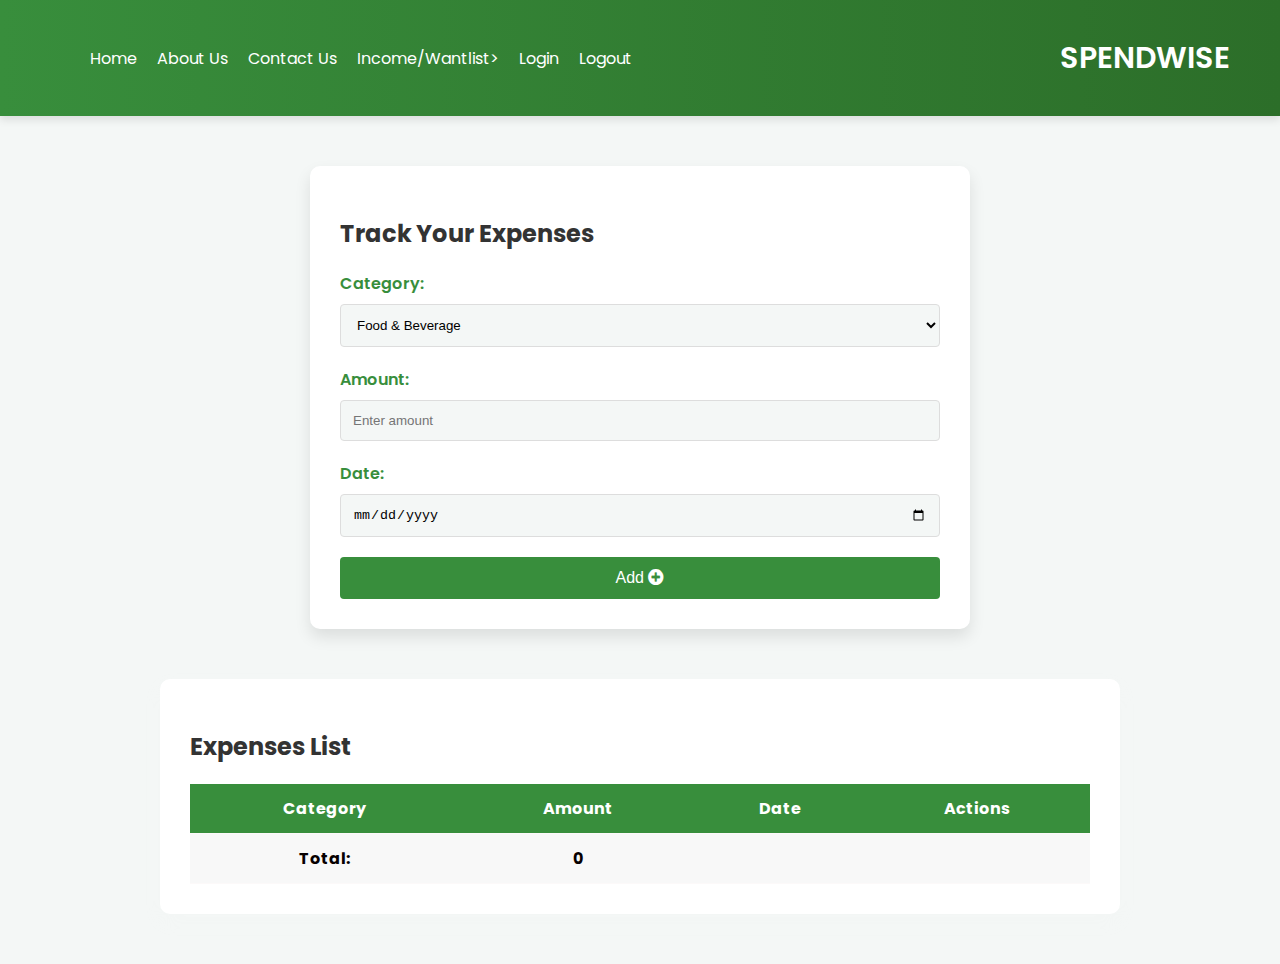
<file: index.html>
<!DOCTYPE html>
<html lang="en">
<head>
    <meta charset="UTF-8">
    <meta http-equiv="X-UA-Compatible" content="IE=edge">
    <meta name="viewport" content="width=device-width, initial-scale=1.0">
    <link rel="stylesheet" href="style.css">
    <link rel="stylesheet" href="https://cdnjs.cloudflare.com/ajax/libs/font-awesome/5.15.4/css/all.min.css">
    <link href="https://fonts.googleapis.com/css2?family=Poppins:wght@400;600&display=swap" rel="stylesheet">
    <title>SpendWise - Student Expense Tracker</title>
</head>
<body>
    <header>
        <div class="nav-container">
            <nav>
                <ul class="nav-left">
                    <li><a href="land.html">Home</a></li>
                   
                    <li><a href="land.html">About Us</a></li>
                    <li><a href="#">Contact Us</a></li>
                    <li><a href="income.html">Income/Wantlist></a></li>
                    <li><a href="login.html">Login</a></li>
                    <li><a href="land.html">Logout</a></li>
                </ul>
                <div class="nav-right">
                    
                    <h1 class="site-title">SpendWise</h1>
                </div>
            </nav>
        </div>
    </header>

    <section class="input-section">
        <h2>Track Your Expenses</h2>
        <div class="input-form">
            <div class="input-group">
                <label for="category-select">Category:</label>
                <select id="category-select">
                    <option value="Food & Beverage">Food & Beverage</option>
                    <option value=" Hostel Rent"> Hostel Rent</option>
                    <option value="Transport">Transport</option>
                    <option value="Stationary">Stationary</option>
                    <option value="Shopping">Shopping</option>
                    <option value="Movies">Movies</option>
                    <option value="Relaxing">Relaxing</option>
                    <option value="Others">Others</option>
                </select>
            </div>

            <div class="input-group">
                <label for="amount-input">Amount:</label>
                <input type="number" id="amount-input" placeholder="Enter amount">
            </div>

            <div class="input-group">
                <label for="date-input">Date:</label>
                <input type="date" id="date-input">
            </div>

            <button id="add-btn">Add <i class="fas fa-plus-circle"></i></button>
        </div>
    </section>

    <section class="expenses-list">
        <h2>Expenses List</h2>
        <table>
            <thead>
                <tr>
                    <th>Category</th>
                    <th>Amount</th>
                    <th>Date</th>
                    <th>Actions</th>
                </tr>
            </thead>
            <tbody id="expense-table-body"></tbody>
            <tfoot>
                <tr>
                    <td>Total:</td>
                    <td id="total-amount">0</td>
                    <td></td>
                    <td></td>
                </tr>
            </tfoot>
        </table>
    </section>

    <script src="script.js"></script>
</body>
</html>
</file>
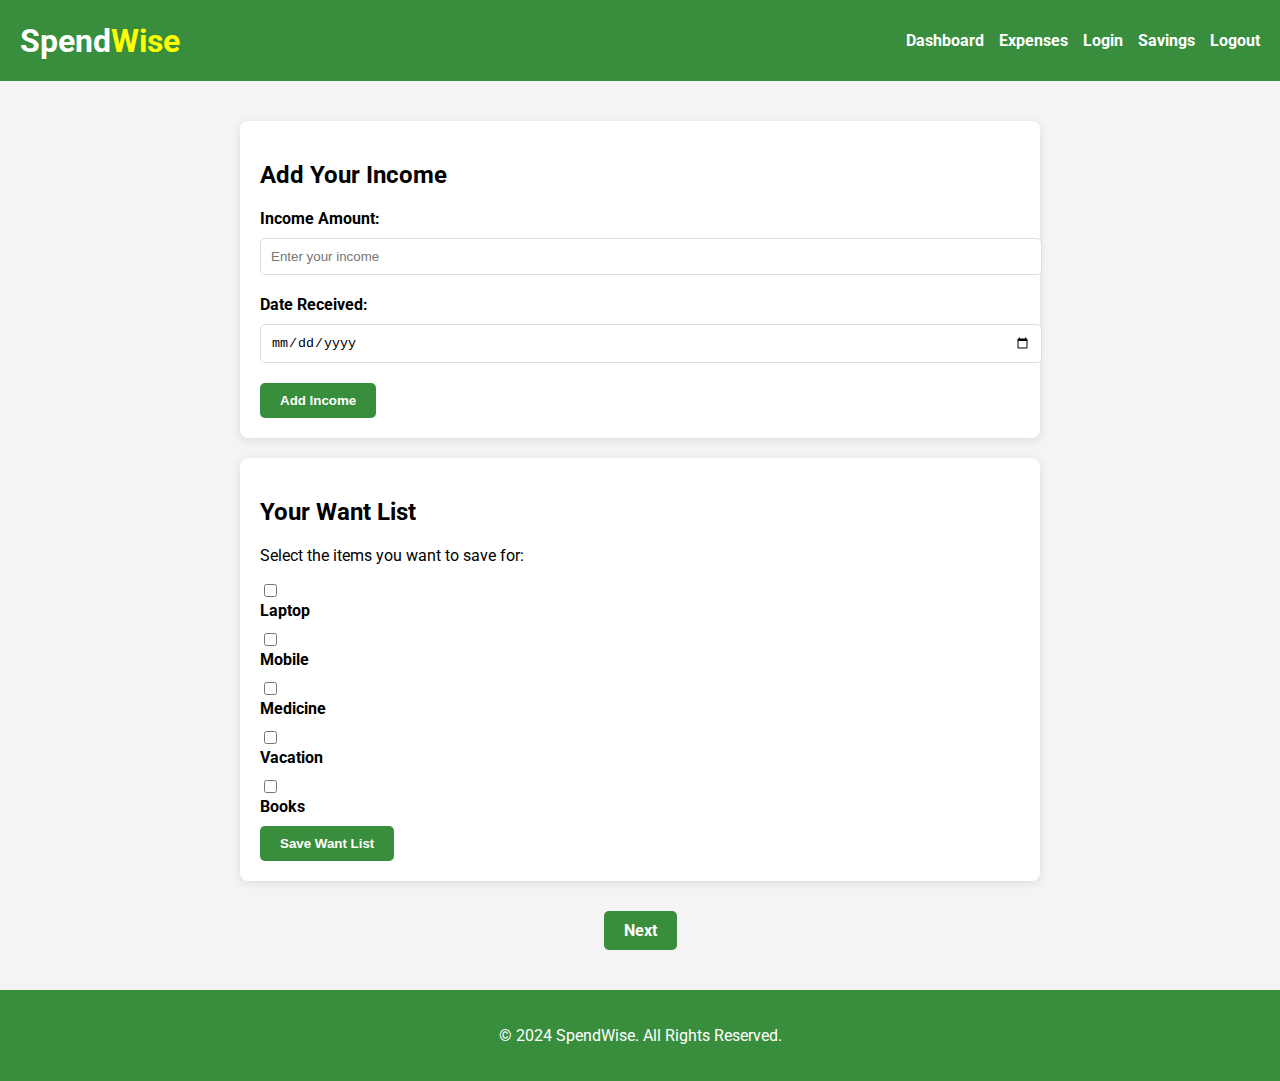
<file: income.html>
<!DOCTYPE html>
<html lang="en">
<head>
    <meta charset="UTF-8">
    <meta name="viewport" content="width=device-width, initial-scale=1.0">
    <title>Income and Want List</title>
    <link href="https://fonts.googleapis.com/css2?family=Roboto:wght@400;700&display=swap" rel="stylesheet">
    <link rel="stylesheet" href="incomestyle.css">
</head>
<body>
    <header>
        <div class="logo">
            <h1>Spend<span>Wise</span></h1>
        </div>
        <nav>
            <ul>
                <li><a href="land.html">Dashboard</a></li>
                <li><a href="index.html">Expenses</a></li>
                <li><a href="login.html">Login</a></li>
                <li><a href="savings.html">Savings</a></li>
                <li><a href="land.html">Logout</a></li>
            </ul>
        </nav>
    </header>

    <main>
        <section class="income-section">
            <h2>Add Your Income</h2>
            <form id="incomeForm">
                <label for="incomeAmount">Income Amount:</label>
                <input type="number" id="incomeAmount" name="incomeAmount" placeholder="Enter your income" required>

                <label for="incomeDate">Date Received:</label>
                <input type="date" id="incomeDate" name="incomeDate" required>

                <button type="submit">Add Income</button>
            </form>
        </section>

        <section class="want-list-section">
            <h2>Your Want List</h2>
            <form id="wantListForm">
                <p>Select the items you want to save for:</p>
                <div class="want-item">
                    <input type="checkbox" id="laptop" name="wantList" value="Laptop">
                    <label for="laptop">Laptop</label>
                </div>
                <div class="want-item">
                    <input type="checkbox" id="mobile" name="wantList" value="Mobile">
                    <label for="mobile">Mobile</label>
                </div>
                <div class="want-item">
                    <input type="checkbox" id="medicine" name="wantList" value="Medicine">
                    <label for="medicine">Medicine</label>
                </div>
                <div class="want-item">
                    <input type="checkbox" id="vacation" name="wantList" value="Vacation">
                    <label for="vacation">Vacation</label>
                </div>
                <div class="want-item">
                    <input type="checkbox" id="books" name="wantList" value="Books">
                    <label for="books">Books</label>
                </div>

                <button type="submit">Save Want List</button>
            </form>
        </section>

        <!-- Next Button -->
        <div class="next-section">
            <a href="index.html" id="nextButton" class="next-btn">Next</a>
        </div>
    </main>

    <footer>
        <p>&copy; 2024 SpendWise. All Rights Reserved.</p>
    </footer>

    <script src="incomescript.js"></script>
</body>
</html>
</file>
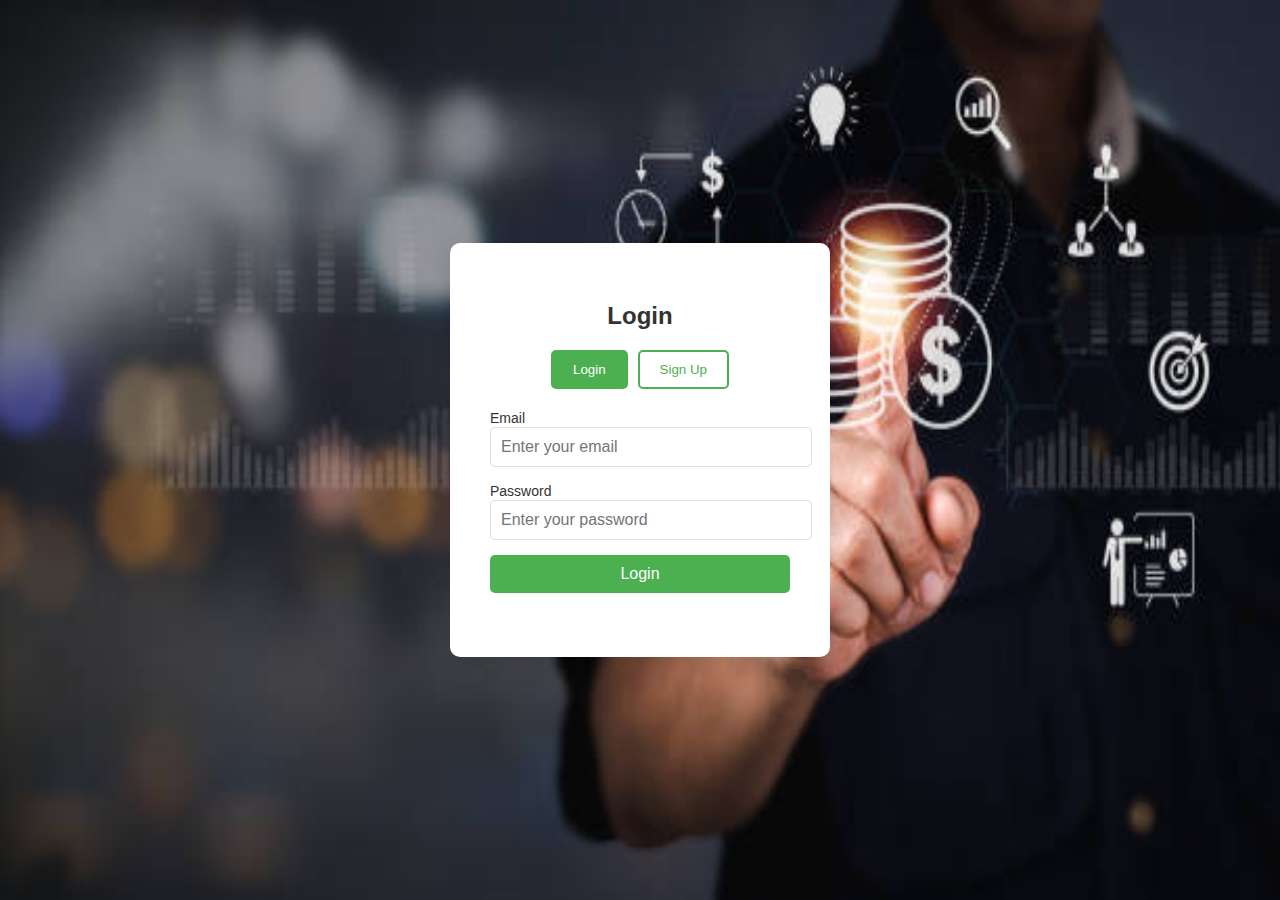
<file: login.html>
<!DOCTYPE html>
<html lang="en">
<head>
    <meta charset="UTF-8">
    <meta name="viewport" content="width=device-width, initial-scale=1.0">
    <title>Login / Sign Up | SpendWise</title>
    <link rel="stylesheet" href="loginstyle.css">
</head>
<body background="login page pic.jpg" style="background-repeat:no-repeat;background-size:100% 100%">
    <div class="container">
        <div class="form-container">
            <h2 id="form-title">Login</h2>

            <!-- Toggle between login and signup -->
            <div class="toggle-container">
                <button id="login-btn" class="toggle-btn active">Login</button>
                <button id="signup-btn" class="toggle-btn">Sign Up</button>
            </div>

            <!-- Login form -->
            <form id="login-form" class="form" action="#">
                <div class="input-group">
                    <label for="login-email">Email</label>
                    <input type="email" id="login-email" required placeholder="Enter your email">
                </div>
                <div class="input-group">
                    <label for="login-password">Password</label>
                    <input type="password" id="login-password" required placeholder="Enter your password">
                </div>
                <button type="submit" class="submit-btn">Login</button>
                <p class="error-message" id="login-error"></p>
            </form>

            <!-- Sign up form -->
            <form id="signup-form" class="form hidden" action="#">
                <div class="input-group">
                    <label for="signup-email">Email</label>
                    <input type="email" id="signup-email" required placeholder="Enter your email">
                </div>
                <div class="input-group">
                    <label for="signup-password">Password</label>
                    <input type="password" id="signup-password" required placeholder="Create a password">
                </div>
                <div class="input-group">
                    <label for="signup-confirm-password">Confirm Password</label>
                    <input type="password" id="signup-confirm-password" required placeholder="Confirm password">
                </div>
                <button type="submit" class="submit-btn">Sign Up</button>
                <p class="error-message" id="signup-error"></p>
            </form>
        </div>
    </div>

    <script src="loginscript.js"></script>
</body>
</html>
</file>
<file: style.css>
/* General Body Styling */
body {
    font-family: 'Poppins', sans-serif;
    margin: 0;
    padding: 0;
    background-color: #f4f7f6;
    color: #333;
}

/* Navbar Styling */
.nav-container {
    background: linear-gradient(to right, #388E3C, #2c6e29);
    padding: 15px 50px;
    box-shadow: 0px 4px 8px rgba(0, 0, 0, 0.1);
}

nav {
    display: flex;
    justify-content: space-between;
    align-items: center;
}

.nav-left {
    display: flex;
    gap: 20px;
}

.nav-left li {
    list-style: none;
    display: inline;
}

.nav-left a {
    text-decoration: none;
    color: white;
    font-size: 16px;
    transition: color 0.3s ease;
}

.nav-left a:hover {
    color: #e0e0e0;
}

.nav-right {
    display: flex;
    align-items: center;
}

.logo {
    width: 40px;
    height: 40px;
    margin-right: 15px;
}

.site-title {
    font-size: 30px;
    color: white;
    font-weight: 600;
    text-transform: uppercase;
}

/* Center-aligned text */
.center-text {
    text-align: center;
    font-weight: bold;
    font-family: 'Montserrat', sans-serif;
    margin-top: 30px;
    font-size: 28px;
    color: #388E3C;
}

/* Input Section */
.input-section {
    margin: 50px auto;
    padding: 30px;
    background: #fff;
    border-radius: 10px;
    max-width: 600px;
    box-shadow: 0 8px 16px rgba(0, 0, 0, 0.1);
    transition: box-shadow 0.3s ease;
}

.input-section:hover {
    box-shadow: 0 12px 24px rgba(0, 0, 0, 0.15);
}

.input-form {
    display: flex;
    flex-direction: column;
    gap: 20px;
}

.input-group {
    display: flex;
    flex-direction: column;
}

.input-group label {
    font-weight: 600;
    color: #388E3C;
    margin-bottom: 8px;
}

.input-group select,
.input-group input {
    padding: 12px;
    border: 1px solid #ddd;
    border-radius: 4px;
    background-color: #f4f7f6;
    transition: border-color 0.3s ease;
}

.input-group select:focus,
.input-group input:focus {
    border-color: #388E3C;
    outline: none;
}

button {
    padding: 12px 20px;
    background-color: #388E3C;
    color: white;
    border: none;
    border-radius: 4px;
    cursor: pointer;
    font-size: 16px;
    transition: background-color 0.3s ease, transform 0.2s ease;
}

button:hover {
    background-color: #2c6e29;
    transform: scale(1.05);
}

button:active {
    transform: scale(1);
}

/* Expense List Styling */
.expenses-list {
    max-width: 900px;
    margin: 50px auto;
    padding: 30px;
    background: #fff;
    border-radius: 10px;
    box-shadow: 0 8px 16px rgba(249, 248, 248, 0.1);
}

table {
    width: 100%;
    border-collapse: collapse;
    margin-top: 20px;
}

th, td {
    padding: 12px;
    text-align: center;
    border-bottom: 1px solid #fcf9f9;
    background-color: #f8f8f8;
    transition: background-color 0.3s ease;
}

th {
    background-color: #388E3C;
    color: white;
}

th:hover {
    background-color: #2c6e29;
}

tfoot {
    font-weight: bold;
    background-color: #388E3C;
    color: rgb(7, 0, 0);
}

.delete-btn {
    padding: 8px 16px;
    background-color: #f44336;
    color: white;
    border: none;
    border-radius: 5px;
    cursor: pointer;
    transition: background-color 0.3s ease, transform 0.2s ease;
}

.delete-btn:hover {
    background-color: #d32f2f;
    transform: scale(1.05);
}

.delete-btn:active {
    transform: scale(1);
}
</file>
<file: incomestyle.css>
/* General styling */
body {
    font-family: 'Roboto', sans-serif;
    margin: 0;
    padding: 0;
    background-color: #f4f4f4;
}

header {
    background-color: #388E3C;
    color: white;
    padding: 15px 20px;
    display: flex;
    justify-content: space-between;
    align-items: center;
}

.logo h1 {
    margin: 0;
}

.logo span {
    color: yellow;
}

nav ul {
    list-style: none;
    display: flex;
    gap: 15px;
}

nav ul li {
    margin: 0;
}

nav ul li a {
    color: white;
    text-decoration: none;
    font-weight: 700;
}

nav ul li a.active {
    border-bottom: 2px solid yellow;
}

main {
    padding: 40px;
    max-width: 800px;
    margin: 0 auto;
}

section {
    background-color: white;
    padding: 20px;
    border-radius: 8px;
    box-shadow: 0 2px 8px rgba(0, 0, 0, 0.1);
    margin-bottom: 20px;
}

h2 {
    margin-bottom: 20px;
    font-weight: 700;
}

label {
    display: block;
    margin-bottom: 10px;
    font-weight: 700;
}

input[type="number"], input[type="text"], input[type="date"] {
    width: 100%;
    padding: 10px;
    margin-bottom: 20px;
    border: 1px solid #ddd;
    border-radius: 5px;
}

button {
    padding: 10px 20px;
    background-color: #388E3C;
    color: white;
    border: none;
    border-radius: 5px;
    font-weight: 700;
    cursor: pointer;
    transition: background-color 0.3s;
}

button:hover {
    background-color: #2e7030; /* Slightly darker green for hover effect */
}

.want-item {
    margin-bottom: 10px;
}

footer {
    text-align: center;
    padding: 20px;
    background-color: #388E3C;
    color: white;
}

.next-section {
    text-align: center;
    margin-top: 30px;
}

.next-btn {
    display: inline-block;
    padding: 10px 20px;
    background-color: #388E3C;
    color: white;
    text-decoration: none;
    border-radius: 5px;
    font-weight: 700;
    transition: background-color 0.3s;
}

.next-btn:hover {
    background-color: #2e7030; /* Slightly darker green for hover effect */
}
</file>
<file: loginstyle.css>
body {
    font-family: 'Arial', sans-serif;
    background-color: #f4f4f9;
    margin: 0;
    padding: 0;
    display: flex;
    justify-content: center;
    align-items: center;
    height: 100vh;
}

.container {
    display: flex;
    justify-content: center;
    align-items: center;
    height: 100%;
}

.form-container {
    background-color: #fff;
    padding: 40px;
    box-shadow: 0 4px 20px rgba(0, 0, 0, 0.1);
    border-radius: 10px;
    width: 300px;
}

h2 {
    text-align: center;
    margin-bottom: 20px;
    font-size: 24px;
    color: #333;
}

.toggle-container {
    display: flex;
    justify-content: center;
    margin-bottom: 20px;
}

.toggle-btn {
    background-color: #fff;
    border: 2px solid #4CAF50;
    color: #4CAF50;
    padding: 10px 20px;
    cursor: pointer;
    margin: 0 5px;
    border-radius: 5px;
    transition: background-color 0.3s ease;
}

.toggle-btn.active {
    background-color: #4CAF50;
    color: #fff;
}

.form {
    display: flex;
    flex-direction: column;
}

.input-group {
    margin-bottom: 15px;
}

.input-group label {
    font-size: 14px;
    color: #333;
    margin-bottom: 5px;
}

.input-group input {
    padding: 10px;
    border: 1px solid #ddd;
    border-radius: 5px;
    width: 100%;
    font-size: 16px;
}

.submit-btn {
    background-color: #4CAF50;
    color: #fff;
    border: none;
    padding: 10px;
    border-radius: 5px;
    cursor: pointer;
    font-size: 16px;
    transition: background-color 0.3s ease;
}

.submit-btn:hover {
    background-color: #45a049;
}

.error-message {
    color: red;
    font-size: 12px;
    text-align: center;
}

.hidden {
    display: none; /* Corrected the space issue here */
}
</file>
